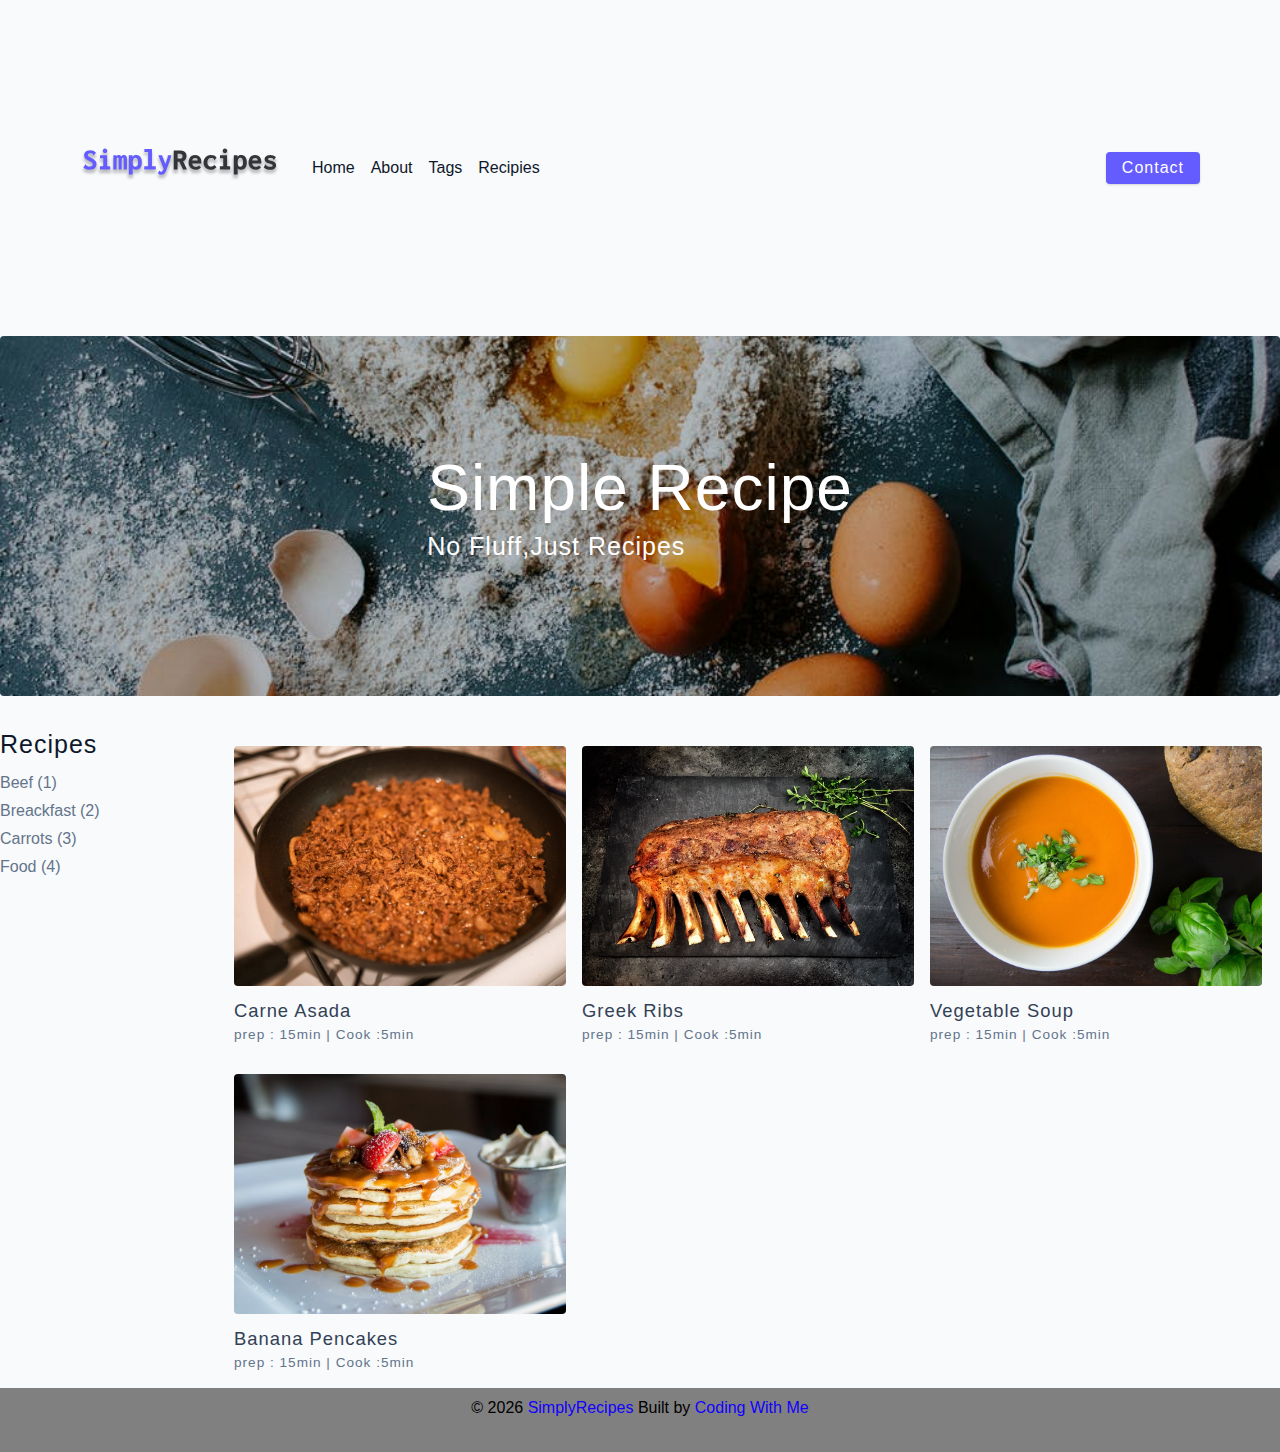
<file: index.html>
<!DOCTYPE html>
<html lang="en">

<head>
  <meta charset="UTF-8" />
  <meta http-equiv="X-UA-Compatible" content="IE=edge" />
  <meta name="viewport" content="width=device-width, initial-scale=1.0" />
  <title>Simply Recipes || Starter</title>
  <!-- favicon -->
  <link rel="shortcut icon" href="./ASSETS/favicon.ico" type="image/x-icon" />
  <!-- normalize -->
  <link rel="stylesheet" href="./CSS/normalize.css" />
  <!-- font-awesome -->
  <link rel="stylesheet" href="https://cdnjs.cloudflare.com/ajax/libs/font-awesome/5.14.0/css/all.min.css" />
  <!-- main css -->
  <link rel="stylesheet" href="./CSS/main.css" />
</head>

<body>
  <!-- nav start -->
  <nav class="nav-bar">
    <div class="nav-center">
      <!-- header -->
      <div class="nav-header">
        <a href="index.html" class="nav-logo">
          <img src="./ASSETS/logo.svg" alt="simple recipe ">
        </a><button type="button" class="btn nav-btn">
          <i class="fas fa-align-justify"></i>
        </button>
      </div>
      <div class="nav-links">
        <a href="index.html" class="nav-link">Home</a>
        <a href="about.html" class="nav-link">About</a>
        <a href="tag.html" class="nav-link">Tags</a>
        <a href="recipies.html" class="nav-link">Recipies</a>
        <div class="nav-link contact-link">
          <a href="contact.html" class="btn">Contact</a>

        </div>
      </div>

      <div class="nav link"></div>

    </div>

  </nav>
  <!-- nav end -->
  <!-- main start -->
  <main class="page">
    <header class="hero">
      <div class="hero-continer">  
        <div class="hero-text">
          <h1>Simple Recipe</h1>
          <h4>No fluff,just recipes</h4>
        </div>
      </div>
    </header>
    <!-- recipes coontiner -->
    <section class="recipes-container">
      <div class="tags-container">
        <h4>recipes</h4>
        <div class="tags-list">
          <a href="tag-template.html"> Beef (1)</a>
          <a href="tag-template.html"> Breackfast (2)</a>
          <a href="tag-template.html"> Carrots (3)</a>
          <a href="tag-template.html"> Food (4)</a>

        </div>
      </div>
       <div class="recipes-list">
         <a href="single-recipe.html" class="recipe">
           <img src="./ASSETS/recipes/recipe-1.jpeg" alt="Food" class="img recipe-img"/>
           <h5>carne asada</h5>
           <p> prep : 15min | Cook :5min</p>

         </a>
         <a href="single-recipe.html" class="recipe">
          <img src="./ASSETS/recipes/recipe-2.jpeg" alt="Food" class="img recipe-img"/>
          <h5>Greek Ribs </h5>
          <p> prep : 15min | Cook :5min</p>

        </a>
        <a href="single-recipe.html" class="recipe">
          <img src="./ASSETS/recipes/recipe-3.jpeg" alt="Food" class="img recipe-img"/>
          <h5>Vegetable Soup</h5>
          <p> prep : 15min | Cook :5min</p>

        </a>
        <a href="single-recipe.html" class="recipe">
          <img src="./ASSETS/recipes/recipe-4.jpeg" alt="Food" class="img recipe-img"/>
          <h5>Banana Pencakes</h5>
          <p> prep : 15min | Cook :5min</p>

        </a>
       </div>
    </section>
  </main>
  <!-- main end -->
<!-- footer start -->
<footer class="page-footer">
  <p>
    &copy; <span id="date"></span>
    <span class="footer-logo">SimplyRecipes</span>
    Built by <a href=" https://www.freecodecamp.org">Coding With Me</a>
  </p>
</footer>
<!-- footer end -->
<script src="./js/app.js"></script>
</body>

</html>
</file>
<file: CSS/main.css>
*,
::after,
::before {
  box-sizing: border-box;
}
/* fonts */

@import url('https://fonts.googleapis.com/css2?family=Roboto:wght@400;500;600&family=Montserrat&display=swap');
html {
  font-size: 100%;
} /*16px*/

:root {
  /* colors */
  --primary-100: #e2e0ff;
  --primary-200: #c1beff;
  --primary-300: #a29dff;
  --primary-400: #837dff;
  --primary-500: #645cff;
  --primary-600: #504acc;
  --primary-700: #3c3799;
  --primary-800: #282566;
  --primary-900: #141233;

  /* grey */
  --grey-50: #f8fafc;
  --grey-100: #f1f5f9;
  --grey-200: #e2e8f0;
  --grey-300: #cbd5e1;
  --grey-400: #94a3b8;
  --grey-500: #64748b;
  --grey-600: #475569;
  --grey-700: #334155;
  --grey-800: #1e293b;
  --grey-900: #0f172a;
  /* rest of the colors */
  --black: #222;
  --white: #fff;
  --red-light: #f8d7da;
  --red-dark: #842029;
  --green-light: #d1e7dd;
  --green-dark: #0f5132;

  /* fonts  */
  --headingFont: 'Roboto', sans-serif;
  --bodyFont: 'Nunito', sans-serif;
  --smallText: 0.7em;
  /* rest of the vars */
  --backgroundColor: var(--grey-50);
  --textColor: var(--grey-900);
  --borderRadius: 0.25rem;
  --letterSpacing: 1px;
  --transition: 0.3s ease-in-out all;
  --max-width: 1120px;
  --fixed-width: 600px;

  /* box shadow*/
  --shadow-1: 0 1px 3px 0 rgba(0, 0, 0, 0.1), 0 1px 2px 0 rgba(0, 0, 0, 0.06);
  --shadow-2: 0 4px 6px -1px rgba(0, 0, 0, 0.1),
    0 2px 4px -1px rgba(0, 0, 0, 0.06);
  --shadow-3: 0 10px 15px -3px rgba(0, 0, 0, 0.1),
    0 4px 6px -2px rgba(0, 0, 0, 0.05);
  --shadow-4: 0 20px 25px -5px rgba(0, 0, 0, 0.1),
    0 10px 10px -5px rgba(0, 0, 0, 0.04);
}

body {
  background: var(--backgroundColor);
  font-family: var(--bodyFont);
  font-weight: 400;
  line-height: 1.75;
  color: var(--textColor);
}

p {
  margin-top: 0;
  margin-bottom: 1.5rem;
  max-width: 40em;
}

h1,
h2,
h3,
h4,
h5 {
  margin: 0;
  margin-bottom: 1.38rem;
  font-family: var(--headingFont);
  font-weight: 400;
  line-height: 1.3;
  text-transform: capitalize;
  letter-spacing: var(--letterSpacing);
}

h1 {
  margin-top: 0;
  font-size: 3.052rem;
}

h2 {
  font-size: 2.441rem;
}

h3 {
  font-size: 1.953rem;
}

h4 {
  font-size: 1.563rem;
}

h5 {
  font-size: 1.25rem;
}

small,
.text-small {
  font-size: var(--smallText);
}

a {
  text-decoration: none;
}
ul {
  list-style-type: none;
  padding: 0;
}

.img {
  width: 100%;
  display: block;
  object-fit: cover;
}
/* buttons */

.btn {
  cursor: pointer;
  color: var(--white);
  background: var(--primary-500);
  border: transparent;
  border-radius: var(--borderRadius);
  letter-spacing: var(--letterSpacing);
  padding: 0.375rem 0.75rem;
  box-shadow: var(--shadow-1);
  transition: var(--transtion);
  text-transform: capitalize;
  display: inline-block;
}
.btn:hover {
  background: var(--primary-700);
  box-shadow: var(--shadow-3);
}
.btn-hipster {
  color: var(--primary-500);
  background: var(--primary-200);
}
.btn-hipster:hover {
  color: var(--primary-200);
  background: var(--primary-700);
}
.btn-block {
  width: 100%;
}

/* alerts */
.alert {
  padding: 0.375rem 0.75rem;
  margin-bottom: 1rem;
  border-color: transparent;
  border-radius: var(--borderRadius);
}

.alert-danger {
  color: var(--red-dark);
  background: var(--red-light);
}
.alert-success {
  color: var(--green-dark);
  background: var(--green-light);
}
/* form */

.form {
  width: 90vw;
  max-width: var(--fixed-width);
  background: var(--white);
  border-radius: var(--borderRadius);
  box-shadow: var(--shadow-2);
  padding: 2rem 2.5rem;
  margin: 3rem auto;
}
.form-label {
  display: block;
  font-size: var(--smallText);
  margin-bottom: 0.5rem;
  text-transform: capitalize;
  letter-spacing: var(--letterSpacing);
}
.form-input,
.form-textarea {
  width: 100%;
  padding: 0.375rem 0.75rem;
  border-radius: var(--borderRadius);
  background: var(--backgroundColor);
  border: 1px solid var(--grey-200);
}

.form-row {
  margin-bottom: 1rem;
}

.form-textarea {
  height: 7rem;
}
::placeholder {
  font-family: inherit;
  color: var(--grey-400);
}
.form-alert {
  color: var(--red-dark);
  letter-spacing: var(--letterSpacing);
  text-transform: capitalize;
}
/* alert */

@keyframes spinner {
  to {
    transform: rotate(360deg);
  }
}

.loading {
  width: 6rem;
  height: 6rem;
  border: 5px solid var(--grey-400);
  border-radius: 50%;
  border-top-color: var(--primary-500);
  animation: spinner 0.6s linear infinite;
}
.loading {
  margin: 0 auto;
}
/* title */

.title {
  text-align: center;
}

.title-underline {
  background: var(--primary-500);
  width: 7rem;
  height: 0.25rem;
  margin: 0 auto;
  margin-top: -1rem;
}

/*
=============== 
Navbar
===============
*/


.nav-bar{
    display: flex;
    justify-content: center;
    align-items: center;
  }
  .nav-center{
    width: 90vw;
    max-width:var(--max-width);

    
  }
  .nav-header{
      height: 17rem;
      display: flex;
      justify-content: space-between;
      align-items: center;
  }
  .nav-header img{
      width: 200px;
  }
  .nav-btn{
    padding: 0.15rem 0.75rem;
  }
  .nav-btn i{
      font-size: 1.25rem;
  }
  .nav-links{
      display: flex;
      flex-direction: column;

  }
  .nav-link{
     display: block;
     text-align: center;
     text-transform: capitalize;
     color: var(--grey-900);
     padding: 1rem;
     border-top: 1px solid var(--grey-500);
     transition: var(--transition); 
  }
  .nav-link:hover{
      color:var(--primary-500);
  }
  .contact-link a{
             padding: 0.15rem 1rem;
  }
  @media screen and (min-width:992px) {
      .nav-btn{
          display: none;
      }
      .nav-bar{
          height:21rem;
      }
      .nav-center{
          display: flex;
          align-items: center;
      }
      .nav-header{
          height: auto;
          margin-right: 2rem;
      }
      .nav-links{
          height: auto;
          flex-direction: row;
          align-items: center;
          width: 100%;
      }
      .nav-link{
          padding: 0;
          border-top: none;
          margin-right: 1rem;
          font-size: 1rem;
      }
      .contact-link{
          margin-left: auto;
          margin-right: 0%;
      }


      
  }
.page-footer{
  height: 4rem;
  background:gray;
  color: rgb(0, 0, 0);
  display:flex ;
  align-items: center;
  justify-content: center;
  
}
.footer-logo,.page-footer a{
  color: rgb(17, 0, 255);
  
}



/* main */

 .hero {
   height: 40vh;
   background:url('../ASSETS/main.jpeg') center/cover no-repeat;
   margin-bottom: 2rem;
   border-radius: var(--borderRadius);
   position:relative;
 }
 .hero-continer{
          position: absolute;
          width: 100%;
          height: 100%;
          top: 0%;
          left:0%;
          background:rgba(0, 0, 0, 0.04);
          border-radius: var(--borderRadius);
          display: flex;
          align-items: center;
          justify-content: center;
 }

 .hero-text{
   align-items: center;
   color: white;
 }

 @media screen and (min-width:768px) {
   .hero-text h1{
     font-size: 4rem;
     margin-bottom: 0%;
   }
 }
 .recipes-container{
   display: grid;
   gap: 2rem 1rem;
  
 }
 .tags-container{

   order: 1;
   display: flex;
   flex-direction: column;
   padding-bottom: 3rem;
 }

 .recipes-list{
   display: grid;
   gap: 2rem 1rem;
   padding-bottom: 3rem;
  
 }
 .tags-container h4 {
   margin-bottom: 0.5rem;
   font-weight: 500;

 }
 .tags-list{
   display: grid;
   grid-template-columns: 1fr 1fr 1fr;
 }
 .tags-list a{
   text-transform: capitalize;
   display: block;
   color:var(--grey-500);
   transition: var(--transition);
 }
 .tags-list a:hover{
    color: var(--primary-500);
 }
 .recipe{
   display: block;

 }
 .recipe-img{
   height: 15rem;
   border-radius: var(--borderRadius);
   margin-bottom: 1rem;
 }
 .recipe h5{
   margin-bottom: 0;
   line-height: 1;
   color: var(--grey-700);
  }
  .recipe p{
    margin-bottom: 0;
    line-height: 1;
    margin-top: 0.5rem;
    color: var(--grey-500);
    letter-spacing: var(--letterSpacing);
  }
  @media screen and (min-width: 576px) {
    .recipes-list {
      grid-template-columns: 1fr 1fr ;
    }
     .recipe-img {
       height: 15rem;
      
     }
      }
  @media screen and (min-width:  992px) {
    .recipes-container{
      grid-template-columns: 200px 1fr ;
    }
    .recipe p {
     font-size: 0.85rem;
    }
    .page-footer{
      padding: 1rem;
    }
    .tags-container {
      order: 0;
    }
    .tags-list {
   grid-template-columns: 1fr;
    }
  }
  @media screen and (min-width:1200px) {
    .recipe h5 {
      font-size: 1.15rem;
     }
    .recipes-list {
      grid-template-columns: 1fr 1fr 1fr;
    } 
  }


  /*==============
  ================*/

  .error-page{
    text-align: center;
    padding-top: 4rem;
  }
  .error-page h1{
       font-size: 8rem;
  }
.error-page p{
  font-size: 3rem;
  text-align: center;

}

 /*==============
  ================*/
  .about-page h2{   
    text-transform: none;
    font-weight: bold;
  }
  .about-page{
    display: grid;
    gap: 2rem 4rem;
    padding-bottom: 3rem;
  }
  .about-img{
    border-radius: var(--borderRadius);
    text-align: center;
  }
  @media screen and (min-width:992px) {
    .about-page{
      padding-left:15px;
      margin-left:5px;
      grid-template-columns: 1fr 1fr;
      grid-template-rows: 400px;
      align-items: center;
    }
    .recipes-list{
      padding: 10px;
      margin: 8px;
    }
    .about-img{
      height: 100%;
      width: 78%;
    
    }
  }
  .featured-title{
    text-align: center;
  }
  .teatured-title{
    text-align: center;
    text-transform: capitalize;
    font-weight: bold;
  }
</file>
